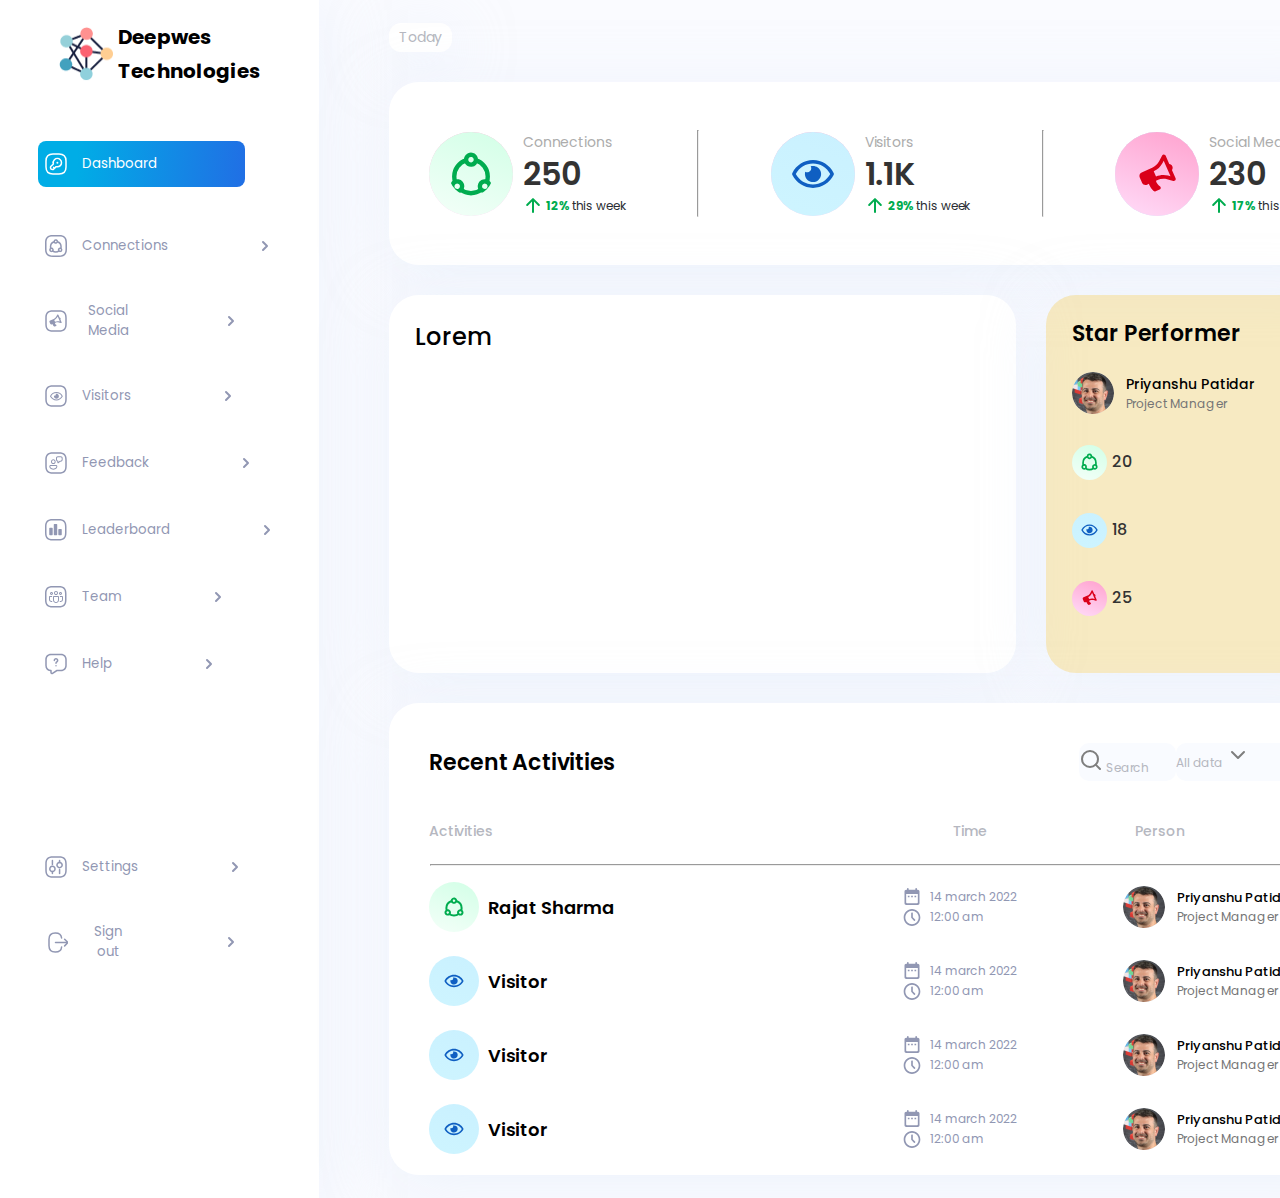
<file: index.html>
<!DOCTYPE html>
<html lang="en">

<head>
    <title>Onngo</title>
    <meta name="viewport" content="width=device-width, initial-scale=1.0" />
    <link rel="stylesheet" href="style.css" />
    <link href='https://fonts.googleapis.com/css?family=Poppins' rel='stylesheet'>
    <link href='https://fonts.googleapis.com/css?family=Poppins:wght@600&display=swap' rel='stylesheet'>
</head>

<body>
    <div class="sidebar">
        <div class="deepwes">
            <div class="logo-image">
                <img width="54" height="61" alt="Deepwes Technologies" src="images\logo-deepwes.png">
            </div>
            <div class="logo-text">
                <p>Deepwes</p>
                <p>Technologies</p>
            </div>
        </div>
        <div class="list-menu">
            <button id="active"><a class="options"><span class="text"><img src="images/dashboard.svg"
                            alt="dashboard"><span>Dashboard</span></span></a></button><br>
            <button><a class="options"><span class="text"><img src="images/side-connection.svg"
                            alt="connection" /><span>Connections</span></span><img src="images/chevron-right.svg"
                        alt="right"></a></button><br>
            <button><a class="options"><span class="text"><img src="images/social-media.svg"
                            alt="social media"><span>Social Media</span></span><img src="images/chevron-right.svg"
                        alt="right"></a></button><br>
            <button><a class="options"><span class="text"><img src="images/visitors.svg"
                            alt="vistors"><span>Visitors</span></span><img src="images/chevron-right.svg"
                        alt="right"></a></button><br>
            <button><a class="options"><span class="text"><img src="images/feedback.svg"
                            alt="feedback"><span>Feedback</span></span><img src="images/chevron-right.svg"
                        alt="right"></a></button><br>
            <button><a class="options"><span class="text"><img src="images/leaderboard.svg"
                            alt="leaderboard"><span>Leaderboard</span></span><img src="images/chevron-right.svg"
                        alt="right"></a></button><br>
            <button><a class="options"><span class="text"><img src="images/team.svg"
                            alt="team"><span>Team</span></span><img src="images/chevron-right.svg"
                        alt="right"></a></button><br>
            <button><a class="options"><span class="text"><img src="images/help.svg"
                            alt="help"><span>Help</span></span><img src="images/chevron-right.svg"
                        alt="right"></a></button><br>
        </div>
        <div class="frame">
            <button><a class="options"><span class="text"><img src="images/Settings.svg"
                            alt="settings"><span>Settings</span></span><img src="images/chevron-right.svg"
                        alt="right"></a></button><br>
            <button><a class="options"><span class="text"><img src="images/logout.svg" alt="logout"><span>Sign
                            out</span></span><img src="images/chevron-right.svg" alt="right"></a></button><br>
        </div>
    </div>
    <div class="dashboard">
        <div class="sort">
            <p>Today</p>
        </div>
        <div class="stat">
            <div class="connections">
                <img class="group" alt="group" src="images/Group.svg" />
                <div class="stt">
                    <p class="title">Connections</p>
                    <p class="number">250</p>
                    <p class="percent"><img src="images/arrow-up.svg" alt="up" class="uparrow"><span>12%</span> this
                        week</p>
                </div>
            </div>
            <hr>
            <div class="connections">
                <img class="visit" alt="visit" src="images/visit.svg" />
                <div class="stt">
                    <p class="title">Visitors</p>
                    <p class="number">1.1K</p>
                    <p class="percent"><img src="images/arrow-up.svg" alt="up" class="uparrow"><span>29%</span> this
                        week</p>
                </div>
            </div>
            <hr>
            <div class="connections">
                <img class="social" alt="social" src="images/social.svg" />
                <div class="stt">
                    <p class="title">Social Media</p>
                    <p class="number">230</p>
                    <p class="percent"><img src="images/arrow-up.svg" alt="up" class="uparrow"><span>17%</span> this
                        week</p>
                </div>
            </div>
        </div>
        <div class="mid">
            <div class="graph">
                <p class="head">Lorem</p>
            </div>
            <div class="star">
                <div class="performer">
                    <p class="head">Star Performer</p>
                    <img src="images/maki_arrow.svg" alt="arrow">
                </div>
                <div class="star-detail">
                    <div class="star-performer">
                        <div class="pic"></div>
                        <div class="star-name">
                            <p class="name">Priyanshu Patidar</p>
                            <p class="desgn">Project Manager</p>
                        </div>
                    </div>
                    <div class="star-stat">
                        <div class="icon">
                            <div class="icon-conn"><img src="images/Group.svg" alt="conn"></div>
                            <p class="icon-number">20</p>
                        </div>
                        <div class="icon">
                            <div class="icon-visi"><img src="images/visit.svg" alt="conn"></div>
                            <p class="icon-number">18</p>
                        </div>
                        <div class="icon">
                            <div class="icon-soci"><img src="images/social.svg" alt="conn"></div>
                            <p class="icon-number">25</p>
                        </div>
                    </div>
                </div>
            </div>
        </div>
        <div class="bottom">
            <div class="header">
                <div class="head-column-1">
                    <p class="head">Recent Activities</p>
                    <div class="head-column-2">
                        <div class="search">
                            <p><img src="images/search.svg" alt=""> Search</p>
                        </div>
                        <div class="bot-sort">
                            <p>All data <img src="images/chevron-down.svg" alt=""></p>
                        </div>
                    </div>
                </div>
            </div>
            <div class="table-head">
                <div class="column-1">
                    <p class="">Activities</p>
                    <div class="column-2">
                        <p class="">Time</p>
                        <p class="">Person</p>
                    </div>
                </div>
                <hr />
            </div>
            <div class="table-content">
                <div class="row">
                    <div class="name-icon">
                        <div class="act-icon"><img src="images/Group.svg" alt=""></div>
                        <p>Rajat Sharma</p>
                    </div>
                    <div class="time-desgn">
                        <div class="date-time">
                            <div class="dime">
                                <img src="images/date-icon.svg" alt="" />
                                <p>14 march 2022</p>
                            </div>
                            <div class="dime">
                                <img src="images/time-icon.svg" alt="" />
                                <p>12:00 am</p>
                            </div>
                        </div>
                        <div class="man-pic">
                            <div class="pic"></div>
                            <div class="man">
                                <p class="name">Priyanshu Patidar</p>
                                <p class="desgn">Project Manager</p>
                            </div>
                        </div>
                    </div>
                </div>
                <div class="row">
                    <div class="name-icon">
                        <div class="act-icon-visitor"><img src="images/visit.svg" alt=""></div>
                        <p>Visitor</p>
                    </div>
                    <div class="time-desgn">
                        <div class="date-time">
                            <div class="dime">
                                <img src="images/date-icon.svg" alt="" />
                                <p>14 march 2022</p>
                            </div>
                            <div class="dime">
                                <img src="images/time-icon.svg" alt="" />
                                <p>12:00 am</p>
                            </div>
                        </div>
                        <div class="man-pic">
                            <div class="pic"></div>
                            <div class="man">
                                <p class="name">Priyanshu Patidar</p>
                                <p class="desgn">Project Manager</p>
                            </div>
                        </div>
                    </div>
                </div>
                <div class="row">
                    <div class="name-icon">
                        <div class="act-icon-visitor"><img src="images/visit.svg" alt=""></div>
                        <p>Visitor</p>
                    </div>
                    <div class="time-desgn">
                        <div class="date-time">
                            <div class="dime">
                                <img src="images/date-icon.svg" alt="" />
                                <p>14 march 2022</p>
                            </div>
                            <div class="dime">
                                <img src="images/time-icon.svg" alt="" />
                                <p>12:00 am</p>
                            </div>
                        </div>
                        <div class="man-pic">
                            <div class="pic"></div>
                            <div class="man">
                                <p class="name">Priyanshu Patidar</p>
                                <p class="desgn">Project Manager</p>
                            </div>
                        </div>
                    </div>
                </div>
                <div class="row">
                    <div class="name-icon">
                        <div class="act-icon-visitor"><img src="images/visit.svg" alt=""></div>
                        <p>Visitor</p>
                    </div>
                    <div class="time-desgn">
                        <div class="date-time">
                            <div class="dime">
                                <img src="images/date-icon.svg" alt="" />
                                <p>14 march 2022</p>
                            </div>
                            <div class="dime">
                                <img src="images/time-icon.svg" alt="" />
                                <p>12:00 am</p>
                            </div>
                        </div>
                        <div class="man-pic">
                            <div class="pic"></div>
                            <div class="man">
                                <p class="name">Priyanshu Patidar</p>
                                <p class="desgn">Project Manager</p>
                            </div>
                        </div>
                    </div>
                </div>
            </div>

        </div>
    </div>
</body>

</html>
</file>
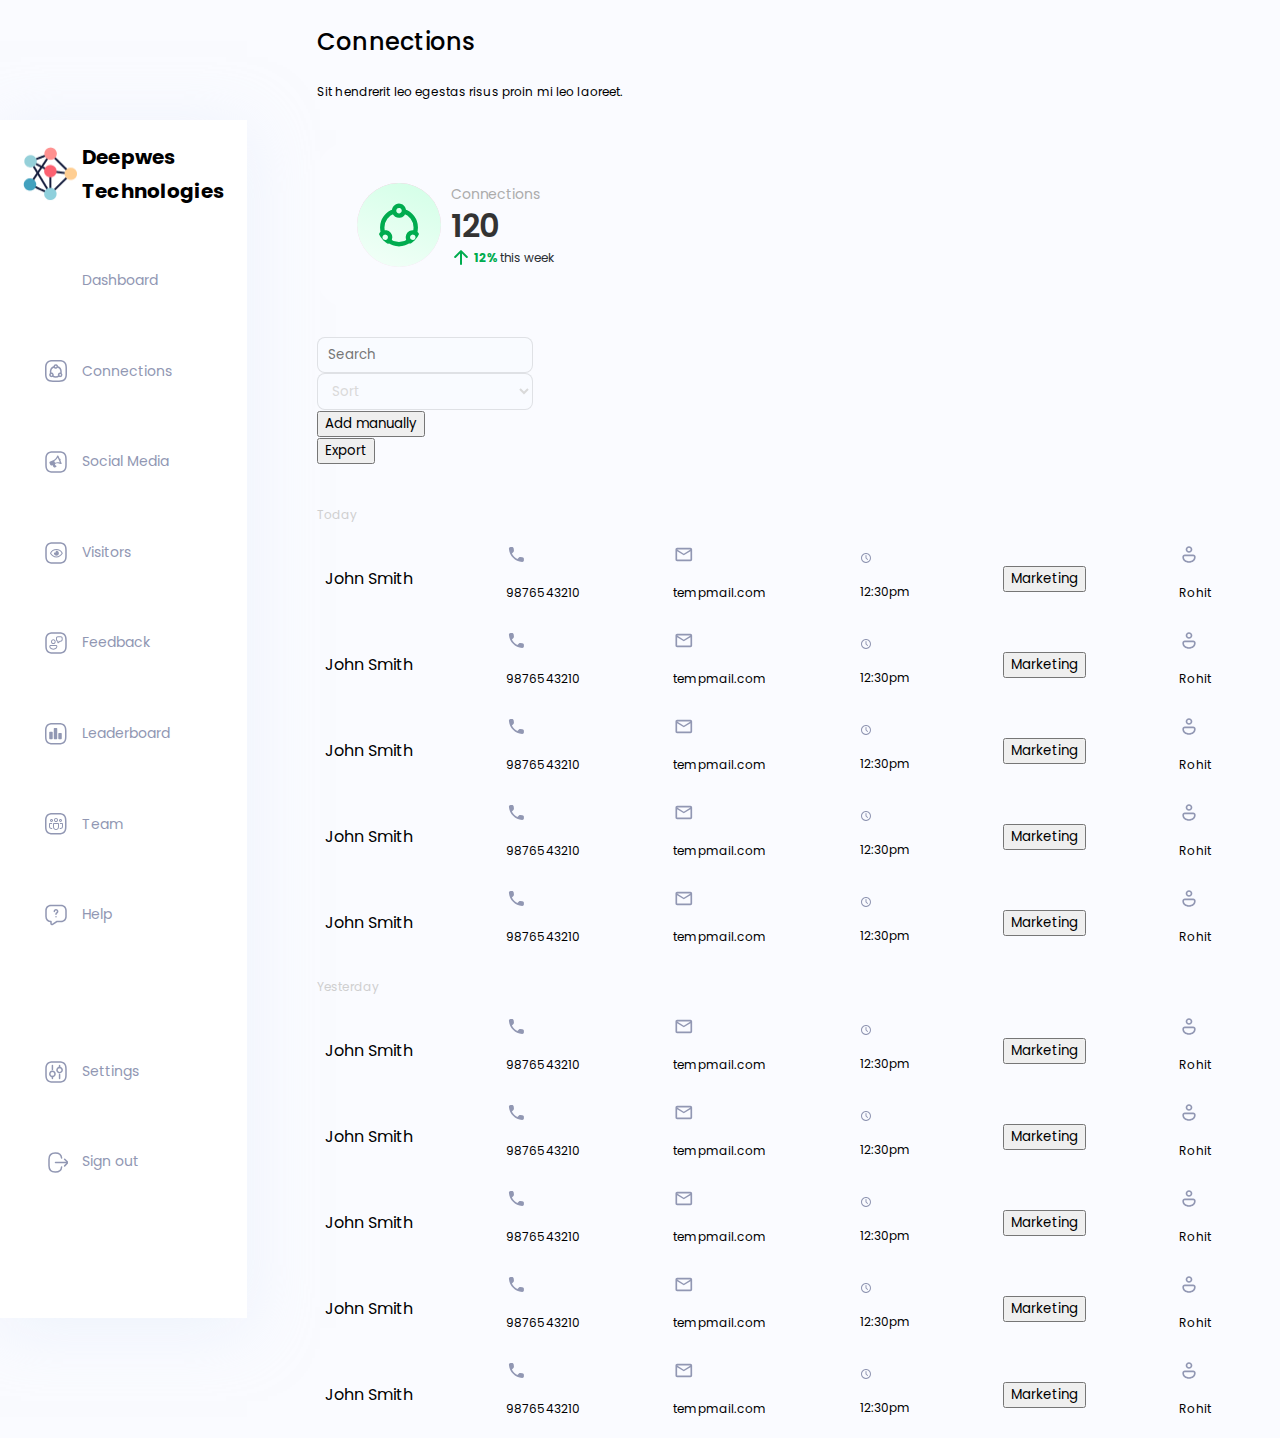
<file: connections.html>
<!DOCTYPE html>
<html lang="en">

<head>
    <title>Onngo</title>
    <meta name="viewport" content="width=device-width, initial-scale=1.0" />
    <link rel="stylesheet" href="style.css" />
    <link href='https://fonts.googleapis.com/css?family=Poppins' rel='stylesheet'>
    <link href='https://fonts.googleapis.com/css?family=Poppins:wght@600&display=swap' rel='stylesheet'>

</head>

<body>
    <div class="sidebar">
        <div class="deepwes">
            <div class="logo-image">
                <img width="54" height="61" alt="Deepwes Technologies" src="images\logo-deepwes.png">
            </div>
            <div class="logo-text">
                <p>Deepwes</p>
                <p>Technologies</p>
            </div>
        </div>
        <div class="list-menu">
            <button><a class="menu-buttons"><span class="text"><img src="images/dashboard.svg" alt="dashboard">
                        <p class="small">Dashboard</p>
                    </span></a></button><br>
            <button><a class="menu-buttons"><span class="text"><img src="images/side-connection.svg"
                            alt="connection" />
                        <p class="small">Connections</p>
                    </span></a></button><br>
            <button><a class="menu-buttons"><span class="text"><img src="images/social-media.svg" alt="social media">
                        <p class="small">Social Media</p>
                    </span></a></button><br>
            <button><a class="menu-buttons"><span class="text"><img src="images/visitors.svg" alt="vistors">
                        <p class="small">Visitors</p>
                    </span></a></button><br>
            <button><a class="menu-buttons"><span class="text"><img src="images/feedback.svg" alt="feedback">
                        <p class="small">Feedback</p>
                    </span></a></button><br>
            <button><a class="menu-buttons"><span class="text"><img src="images/leaderboard.svg" alt="leaderboard">
                        <p class="small">Leaderboard</p>
                    </span></a></button><br>
            <button><a class="menu-buttons"><span class="text"><img src="images/team.svg" alt="team">
                        <p class="small">Team</p>
                    </span></a></button><br>
            <button><a class="menu-buttons"><span class="text"><img src="images/help.svg" alt="help">
                        <p class="small">Help</p>
                    </span></a></button><br>
        </div>
        <div class="list-menu">
            <button><a class="menu-buttons"><span class="text"><img src="images/Settings.svg" alt="settings">
                        <p class="small">Settings</p>
                    </span></a></button><br>
            <button><a class="menu-buttons"><span class="text"><img src="images/logout.svg" alt="logout">
                        <p class="small">Sign
                            out</p>
                    </span></a></button><br>
        </div>
    </div>
    <div class="dashboard">
        <div class="heading">
            <p class="header3">Connections</p>
            <p class="smaller">Sit hendrerit leo egestas risus proin mi leo laoreet.</p>
        </div>
        <div class="stat" style="background-color: #fafbff; box-shadow:none;">
            <div class="connections">
                <img class="group" alt="group" src="images/Group.svg" />
                <div class="stt">
                    <p class="title">Connections</p>
                    <p class="number">120</p>
                    <p class="percent"><img src="images/arrow-up.svg" alt="up" class="uparrow"><span>12%</span> this
                        week</p>
                </div>
            </div>
        </div>
        <div class="utility-bar">
            <div class="search-and-sorting">
                <input type="text" class="searching" placeholder="Search">
                <select class="sorting">
                    <option value="" selected disabled hidden>Sort</option>
                    <option value="1">Today</option>
                    <option value="2">Yesterday</option>
                    <option value="3">Last 7 days</option>
                    <option value="4">Last 30 days</option>
                    <option value="5">Custom</option>
                </select>
                <button class="buttons">Add manually</button>
            </div>
            <button class="buttons">Export</button>
        </div>
        <div class="connection-list">
            <p class="smaller" style="color: var(--white-white-600, #CFCFCF);">Today</p>
            <div class="list-collection">
                <div class="list">
                    <p class="regular">John Smith</p>
                    <div class="table-field">
                        <img src="images/phone-icon.svg" alt="phone-icon">
                        <p class="smaller">9876543210</p>
                    </div>
                    <div class="table-field">
                        <img src="images/email-icon.svg" alt="email-icon">
                        <p class="smaller">tempmail.com</p>
                    </div>
                    <div class="table-field">
                        <img src="images/time-icon.svg" alt="time-icon">
                        <p class="smaller">12:30pm</p>
                    </div>
                    <button class="buttons">Marketing</button>
                    <div class="table-field">
                        <img src="images/profile-icon.svg" alt="profile-icon">
                        <p class="smaller">Rohit</p>
                    </div>
                </div>
                <div class="list">
                    <p class="regular">John Smith</p>
                    <div class="table-field">
                        <img src="images/phone-icon.svg" alt="phone-icon">
                        <p class="smaller">9876543210</p>
                    </div>
                    <div class="table-field">
                        <img src="images/email-icon.svg" alt="email-icon">
                        <p class="smaller">tempmail.com</p>
                    </div>
                    <div class="table-field">
                        <img src="images/time-icon.svg" alt="time-icon">
                        <p class="smaller">12:30pm</p>
                    </div>
                    <button class="buttons">Marketing</button>
                    <div class="table-field">
                        <img src="images/profile-icon.svg" alt="profile-icon">
                        <p class="smaller">Rohit</p>
                    </div>
                </div>
                <div class="list">
                    <p class="regular">John Smith</p>
                    <div class="table-field">
                        <img src="images/phone-icon.svg" alt="phone-icon">
                        <p class="smaller">9876543210</p>
                    </div>
                    <div class="table-field">
                        <img src="images/email-icon.svg" alt="email-icon">
                        <p class="smaller">tempmail.com</p>
                    </div>
                    <div class="table-field">
                        <img src="images/time-icon.svg" alt="time-icon">
                        <p class="smaller">12:30pm</p>
                    </div>
                    <button class="buttons">Marketing</button>
                    <div class="table-field">
                        <img src="images/profile-icon.svg" alt="profile-icon">
                        <p class="smaller">Rohit</p>
                    </div>
                </div>
                <div class="list">
                    <p class="regular">John Smith</p>
                    <div class="table-field">
                        <img src="images/phone-icon.svg" alt="phone-icon">
                        <p class="smaller">9876543210</p>
                    </div>
                    <div class="table-field">
                        <img src="images/email-icon.svg" alt="email-icon">
                        <p class="smaller">tempmail.com</p>
                    </div>
                    <div class="table-field">
                        <img src="images/time-icon.svg" alt="time-icon">
                        <p class="smaller">12:30pm</p>
                    </div>
                    <button class="buttons">Marketing</button>
                    <div class="table-field">
                        <img src="images/profile-icon.svg" alt="profile-icon">
                        <p class="smaller">Rohit</p>
                    </div>
                </div>
                <div class="list">
                    <p class="regular">John Smith</p>
                    <div class="table-field">
                        <img src="images/phone-icon.svg" alt="phone-icon">
                        <p class="smaller">9876543210</p>
                    </div>
                    <div class="table-field">
                        <img src="images/email-icon.svg" alt="email-icon">
                        <p class="smaller">tempmail.com</p>
                    </div>
                    <div class="table-field">
                        <img src="images/time-icon.svg" alt="time-icon">
                        <p class="smaller">12:30pm</p>
                    </div>
                    <button class="buttons">Marketing</button>
                    <div class="table-field">
                        <img src="images/profile-icon.svg" alt="profile-icon">
                        <p class="smaller">Rohit</p>
                    </div>
                </div>
            </div>

            <p class="smaller" style="color: var(--white-white-600, #CFCFCF);">Yesterday</p>
            <div class="list-collection">
                <div class="list">
                    <p class="regular">John Smith</p>
                    <div class="table-field">
                        <img src="images/phone-icon.svg" alt="phone-icon">
                        <p class="smaller">9876543210</p>
                    </div>
                    <div class="table-field">
                        <img src="images/email-icon.svg" alt="email-icon">
                        <p class="smaller">tempmail.com</p>
                    </div>
                    <div class="table-field">
                        <img src="images/time-icon.svg" alt="time-icon">
                        <p class="smaller">12:30pm</p>
                    </div>
                    <button class="buttons">Marketing</button>
                    <div class="table-field">
                        <img src="images/profile-icon.svg" alt="profile-icon">
                        <p class="smaller">Rohit</p>
                    </div>
                </div>
                <div class="list">
                    <p class="regular">John Smith</p>
                    <div class="table-field">
                        <img src="images/phone-icon.svg" alt="phone-icon">
                        <p class="smaller">9876543210</p>
                    </div>
                    <div class="table-field">
                        <img src="images/email-icon.svg" alt="email-icon">
                        <p class="smaller">tempmail.com</p>
                    </div>
                    <div class="table-field">
                        <img src="images/time-icon.svg" alt="time-icon">
                        <p class="smaller">12:30pm</p>
                    </div>
                    <button class="buttons">Marketing</button>
                    <div class="table-field">
                        <img src="images/profile-icon.svg" alt="profile-icon">
                        <p class="smaller">Rohit</p>
                    </div>
                </div>
                <div class="list">
                    <p class="regular">John Smith</p>
                    <div class="table-field">
                        <img src="images/phone-icon.svg" alt="phone-icon">
                        <p class="smaller">9876543210</p>
                    </div>
                    <div class="table-field">
                        <img src="images/email-icon.svg" alt="email-icon">
                        <p class="smaller">tempmail.com</p>
                    </div>
                    <div class="table-field">
                        <img src="images/time-icon.svg" alt="time-icon">
                        <p class="smaller">12:30pm</p>
                    </div>
                    <button class="buttons">Marketing</button>
                    <div class="table-field">
                        <img src="images/profile-icon.svg" alt="profile-icon">
                        <p class="smaller">Rohit</p>
                    </div>
                </div>
                <div class="list">
                    <p class="regular">John Smith</p>
                    <div class="table-field">
                        <img src="images/phone-icon.svg" alt="phone-icon">
                        <p class="smaller">9876543210</p>
                    </div>
                    <div class="table-field">
                        <img src="images/email-icon.svg" alt="email-icon">
                        <p class="smaller">tempmail.com</p>
                    </div>
                    <div class="table-field">
                        <img src="images/time-icon.svg" alt="time-icon">
                        <p class="smaller">12:30pm</p>
                    </div>
                    <button class="buttons">Marketing</button>
                    <div class="table-field">
                        <img src="images/profile-icon.svg" alt="profile-icon">
                        <p class="smaller">Rohit</p>
                    </div>
                </div>
                <div class="list">
                    <p class="regular">John Smith</p>
                    <div class="table-field">
                        <img src="images/phone-icon.svg" alt="phone-icon">
                        <p class="smaller">9876543210</p>
                    </div>
                    <div class="table-field">
                        <img src="images/email-icon.svg" alt="email-icon">
                        <p class="smaller">tempmail.com</p>
                    </div>
                    <div class="table-field">
                        <img src="images/time-icon.svg" alt="time-icon">
                        <p class="smaller">12:30pm</p>
                    </div>
                    <button class="buttons">Marketing</button>
                    <div class="table-field">
                        <img src="images/profile-icon.svg" alt="profile-icon">
                        <p class="smaller">Rohit</p>
                    </div>
                </div>
            </div>
        </div>
    </div>
</body>

</html>
</file>
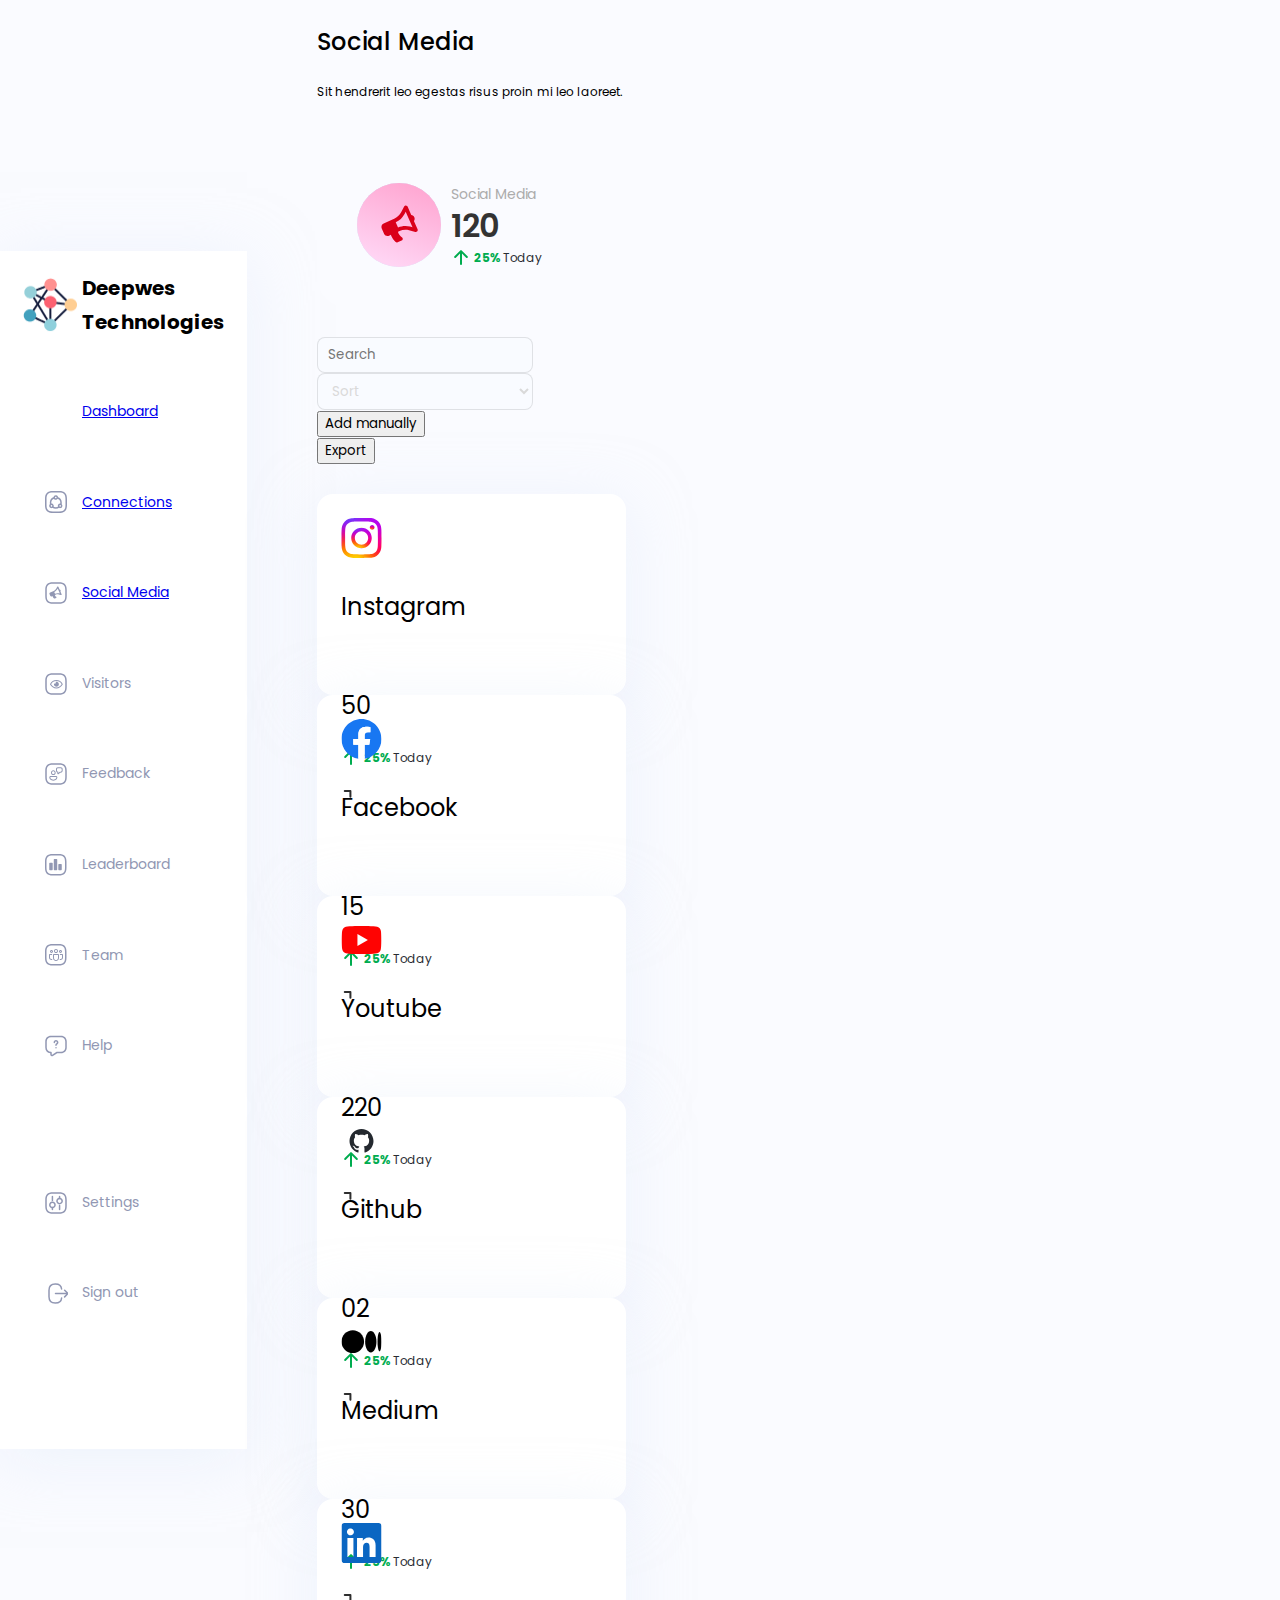
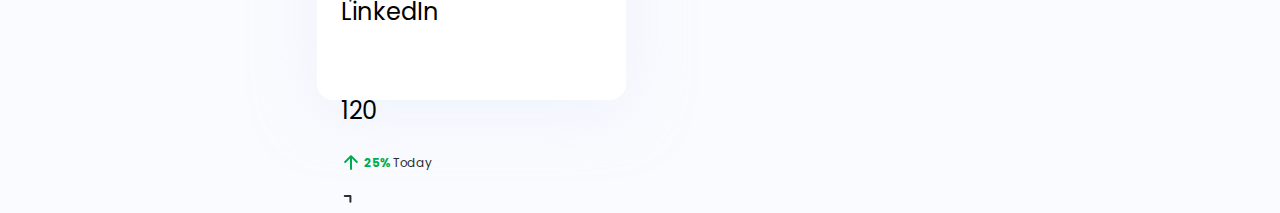
<file: social-media.html>
<!DOCTYPE html>
<html lang="en">

<head>
    <title>Onngo</title>
    <meta name="viewport" content="width=device-width, initial-scale=1.0" />
    <link rel="stylesheet" href="style.css" />
    <link href='https://fonts.googleapis.com/css?family=Poppins' rel='stylesheet'>
    <link href='https://fonts.googleapis.com/css?family=Poppins:wght@600&display=swap' rel='stylesheet'>

</head>

<body>
    <div class="sidebar">
        <div class="deepwes">
            <div class="logo-image">
                <img width="54" height="61" alt="Deepwes Technologies" src="images\logo-deepwes.png">
            </div>
            <div class="logo-text">
                <p>Deepwes</p>
                <p>Technologies</p>
            </div>
        </div>
        <div class="list-menu">
            <button><a class="menu-buttons" href="index.html"><span class="text"><img src="images/dashboard.svg"
                            alt="dashboard">
                        <p class="small">Dashboard</p>
                    </span></a></button><br>
            <button><a class="menu-buttons" href="connections.html"><span class="text"><img
                            src="images/side-connection.svg" alt="connection" />
                        <p class="small">Connections</p>
                    </span></a></button><br>
            <button><a class="menu-buttons" href="social-media.html"><span class="text"><img
                            src="images/social-media.svg" alt="social media">
                        <p class="small">Social Media</p>
                    </span></a></button><br>
            <button><a class="menu-buttons"><span class="text"><img src="images/visitors.svg" alt="vistors">
                        <p class="small">Visitors</p>
                    </span></a></button><br>
            <button><a class="menu-buttons"><span class="text"><img src="images/feedback.svg" alt="feedback">
                        <p class="small">Feedback</p>
                    </span></a></button><br>
            <button><a class="menu-buttons"><span class="text"><img src="images/leaderboard.svg" alt="leaderboard">
                        <p class="small">Leaderboard</p>
                    </span></a></button><br>
            <button><a class="menu-buttons"><span class="text"><img src="images/team.svg" alt="team">
                        <p class="small">Team</p>
                    </span></a></button><br>
            <button><a class="menu-buttons"><span class="text"><img src="images/help.svg" alt="help">
                        <p class="small">Help</p>
                    </span></a></button><br>
        </div>
        <div class="list-menu">
            <button><a class="menu-buttons"><span class="text"><img src="images/Settings.svg" alt="settings">
                        <p class="small">Settings</p>
                    </span></a></button><br>
            <button><a class="menu-buttons"><span class="text"><img src="images/logout.svg" alt="logout">
                        <p class="small">Sign
                            out</p>
                    </span></a></button><br>
        </div>
    </div>
    <div class="dashboard">
        <div class="heading">
            <p class="header3">Social Media</p>
            <p class="smaller">Sit hendrerit leo egestas risus proin mi leo laoreet.</p>
        </div>
        <div class="stat" style="background-color: #fafbff; box-shadow:none;">
            <div class="connections">
                <img class="social" alt="social" src="images/social.svg" />
                <div class="stt">
                    <p class="title">Social Media</p>
                    <p class="number">120</p>
                    <p class="percent"><img src="images/arrow-up.svg" alt="up" class="uparrow"><span>25%</span> Today
                    </p>
                </div>
            </div>
        </div>
        <div class="utility-bar">
            <div class="search-and-sorting">
                <input type="text" class="searching" placeholder="Search">
                <select class="sorting">
                    <option value="" selected disabled hidden>Sort</option>
                    <option value="1">Today</option>
                    <option value="2">Yesterday</option>
                    <option value="3">Last 7 days</option>
                    <option value="4">Last 30 days</option>
                    <option value="5">Custom</option>
                </select>
                <button class="buttons">Add manually</button>
            </div>
            <button class="buttons">Export</button>
        </div>
        <div class="social-grid">
            <div class="card">
                <div class="social-logo">
                    <img src="images/instagram-logo.svg" alt="">
                    <p class="subtitle">Instagram</p>
                </div>
                <div class="card-details">
                    <p class="subtitle">50</p>
                    <p class="percent"><img src="images/arrow-up.svg" alt="up" class="uparrow"><span>25%</span> Today
                    </p>
                </div>
                <div class="clock">
                    <img src="images/clock-hand.svg" alt="">
                </div>
            </div>
            <div class="card">
                <div class="social-logo">
                    <img src="images/facebook-logo.svg" alt="">
                    <p class="subtitle">Facebook</p>
                </div>
                <div class="card-details">
                    <p class="subtitle">15</p>
                    <p class="percent"><img src="images/arrow-up.svg" alt="up" class="uparrow"><span>25%</span> Today
                    </p>
                </div>
                <div class="clock">
                    <img src="images/clock-hand.svg" alt="">
                </div>
            </div>
            <div class="card">
                <div class="social-logo">
                    <img src="images/youtube-logo.svg" alt="">
                    <p class="subtitle">Youtube</p>
                </div>
                <div class="card-details">
                    <p class="subtitle">220</p>
                    <p class="percent"><img src="images/arrow-up.svg" alt="up" class="uparrow"><span>25%</span> Today
                    </p>
                </div>
                <div class="clock">
                    <img src="images/clock-hand.svg" alt="">
                </div>
            </div>
            <div class="card">
                <div class="social-logo">
                    <img src="images/github-logo.svg" alt="">
                    <p class="subtitle">Github</p>
                </div>
                <div class="card-details">
                    <p class="subtitle">02</p>
                    <p class="percent"><img src="images/arrow-up.svg" alt="up" class="uparrow"><span>25%</span> Today
                    </p>
                </div>
                <div class="clock">
                    <img src="images/clock-hand.svg" alt="">
                </div>
            </div>
            <div class="card">
                <div class="social-logo">
                    <img src="images/medium-logo.svg" alt="">
                    <p class="subtitle">Medium</p>
                </div>
                <div class="card-details">
                    <p class="subtitle">30</p>
                    <p class="percent"><img src="images/arrow-up.svg" alt="up" class="uparrow"><span>25%</span> Today
                    </p>
                </div>
                <div class="clock">
                    <img src="images/clock-hand.svg" alt="">
                </div>
            </div>
            <div class="card">
                <div class="social-logo">
                    <img src="images/linkedin-logo.svg" alt="">
                    <p class="subtitle">LinkedIn</p>
                </div>
                <div class="card-details">
                    <p class="subtitle">120</p>
                    <p class="percent"><img src="images/arrow-up.svg" alt="up" class="uparrow"><span>25%</span> Today
                    </p>
                </div>
                <div class="clock">
                    <img src="images/clock-hand.svg" alt="">
                </div>
            </div>
        </div>
    </div>
</body>

</html>
</file>
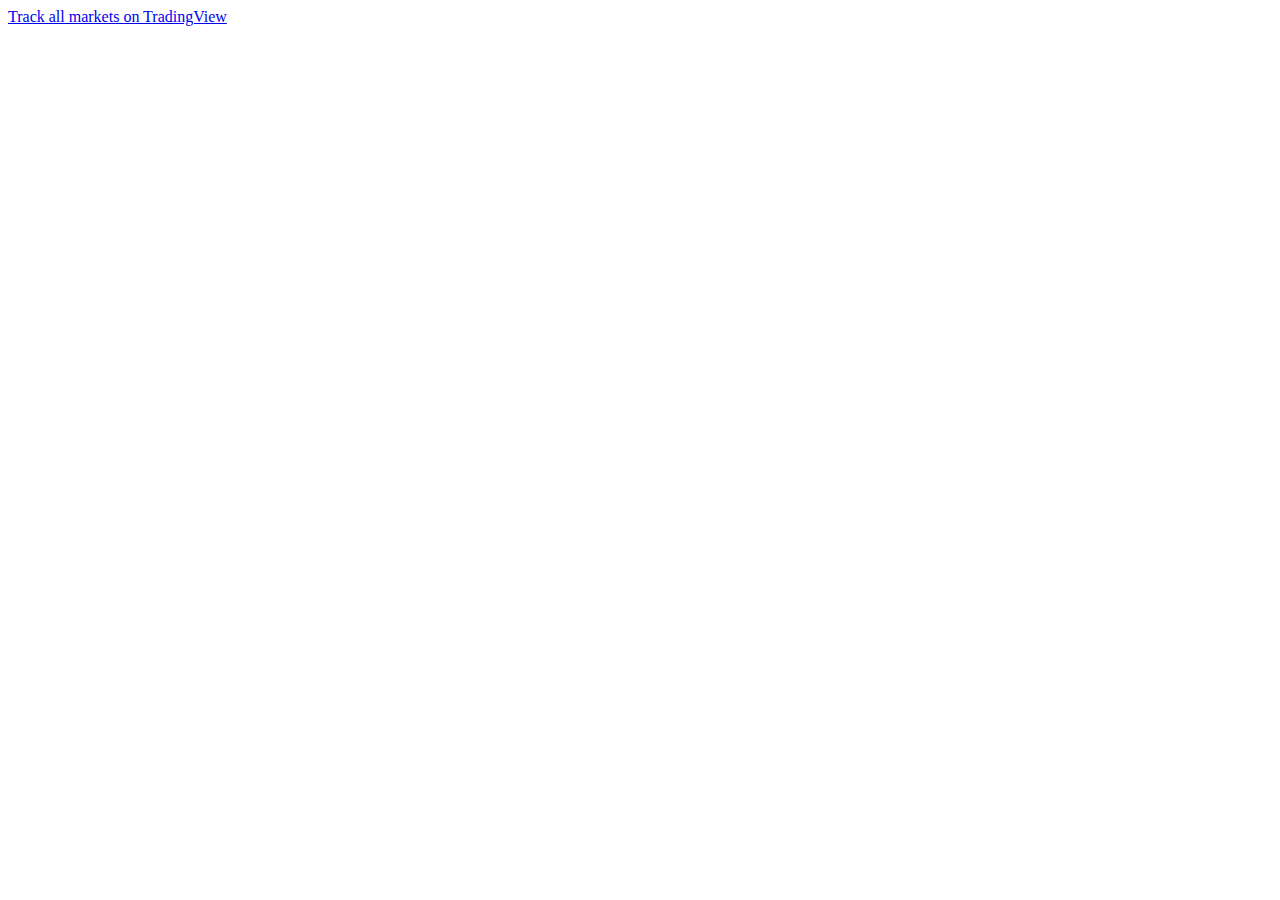
<file: test.html>
<html>
    <head>

    </head>
    <body>
        <!-- TradingView Widget BEGIN -->
<div class="tradingview-widget-container">
    <div id="tradingview_27398"></div>
    <div class="tradingview-widget-copyright"><a href="https://in.tradingview.com/" rel="noopener nofollow" target="_blank"><span class="blue-text">Track all markets on TradingView</span></a></div>
    <script type="text/javascript" src="https://s3.tradingview.com/tv.js"></script>
    <script type="text/javascript">
    new TradingView.widget(
    {
    "autosize": true,
    "symbol": "NASDAQ:AAPL",
    "interval": "D",
    "timezone": "Etc/UTC",
    "theme": "light",
    "style": "1",
    "locale": "in",
    "enable_publishing": false,
    "allow_symbol_change": true,
    "container_id": "tradingview_27398"
  }
    );
    </script>
  </div>
  <!-- TradingView Widget END -->
  
    </body>
</html>
</file>
<file: style.css>
* {
    font-family: 'Poppins';
    box-sizing: border-box;
}

body {
    background-color: #FAFBFF;
    margin: 0;
    display: inline-flex;
    padding-right: 0px;
    align-items: center;
    gap: 70px;
}

div {
    outline: 1px solid dblack;
}

.sidebar {
    width: 25%;
    height: 1198px;
    justify-content: space-between;
    align-items: center;
    background-color: #ffffff;
    box-shadow: 0px 10px 60px 0px rgba(226, 236, 249, 0.50);
}

.deepwes {
    display: flex;
    width: 100%;
    margin-top: 10px;
    justify-content: center;
    gap: 5px;
    align-items: center;
}

.logo-text p {
    color: #000;
    font-family: Poppins;
    font-size: 20px;
    font-style: normal;
    font-weight: bolder;
    line-height: 70.5%;
    letter-spacing: 0.26px;
}

.list-menu {
    width: 70%;
    margin: 30px;
    /* margin-top: 40px; */
    font-size: 14px;
    font-style: normal;
    font-weight: 500;
    line-height: normal;
    letter-spacing: -0.14px;
    display: inline-flex;
    padding: 8px;
    flex-direction: column;
    align-items: flex-start;
    gap: 10px;
}

.text {
    display: flex;
    align-items: center;
    gap: 14px;
}

.options {
    display: flex;
    align-items: center;
    gap: 89px;
    align-self: stretch;
}


.list-menu button,
.frame button {
    border: none;
    background-color: white;
    color: #9197B3;
}

#active {
    width: 100%;
    height: 46px;
    color: #ffffff;
    flex-shrink: 0;
    border-radius: 8px;
    text-align: left;
    border: none;
    margin: 5px 0px;
    background: linear-gradient(95deg, #00ADE6 19.19%, #422FE3 182.74%);
}

.frame {
    width: 70%;
    margin: 30px;
    margin-top: 100px;
    font-size: 14px;
    font-style: normal;
    font-weight: 500;
    line-height: normal;
    letter-spacing: -0.14px;
    display: inline-flex;
    padding: 8px;
    flex-direction: column;
    align-items: flex-start;
    gap: 10px;
}

.dashboard {
    display: flex;
    flex-direction: column;
    align-items: flex-start;
    gap: 30px;
}

.sort {
    display: flex;
    padding: 4px 10px;
    justify-content: space-between;
    align-items: center;
    flex: 1 0 0;
    border-radius: 12px;
    background: #FFF;
    box-shadow: 0px 10px 60px 0px rgba(226, 236, 249, 0.50);
    color: #B5B7C0;
    font-size: 14px;
    font-style: normal;
    font-weight: 400;
    line-height: normal;
    letter-spacing: -0.14px;
}

.sort p {
    margin: 0px;
}

.stat {
    display: flex;
    width: 963px;
    padding: 40px;
    justify-content: space-between;
    align-items: center;
    border-radius: 30px;
    background: #FFF;
    box-shadow: 0px 10px 60px 0px rgba(226, 236, 249, 0.50);
}

.connections {
    display: flex;
    justify-content: center;
    align-items: center;
    gap: 10px;
}

.group {
    display: flex;
    width: 84px;
    height: 84px;
    padding: 20px;
    flex-direction: column;
    justify-content: center;
    align-items: center;
    border-radius: 100%;
    background: linear-gradient(201deg, #D3FFE7 3.14%, #EFFFF6 86.04%), linear-gradient(180deg, #FFAAD4 0%, #FFD4F3 100%);
}

.visit {
    display: flex;
    width: 84px;
    height: 84px;
    padding: 20px;
    flex-direction: column;
    justify-content: center;
    align-items: center;
    border-radius: 1000px;
    background: linear-gradient(201deg, #CAF1FF 3.14%, #CDF4FF 86.04%), linear-gradient(180deg, #FFAAD4 0%, #FFD4F3 100%);
}

.social {
    display: flex;
    width: 84px;
    height: 84px;
    padding: 20px;
    flex-direction: column;
    justify-content: center;
    align-items: center;
    border-radius: 1000px;
    background: linear-gradient(201deg, #FFA3CF 3.14%, #FFD4F3 86.04%), linear-gradient(201deg, #CAF1FF 3.14%, #CDF4FF 86.04%), linear-gradient(180deg, #FFAAD4 0%, #FFD4F3 100%);
}

.stt {
    display: flex;
    flex-direction: column;
    align-items: flex-start;
    gap: 5px;
}

.title {
    color: #ACACAC;
    margin: 0px;
    font-family: Poppins;
    font-size: 14px;
    font-style: normal;
    font-weight: 400;
    line-height: normal;
    letter-spacing: -0.14px;
}

.number {
    color: #333;
    margin: 0px;
    font-family: Poppins;
    font-size: 32px;
    font-style: normal;
    font-weight: 600;
    line-height: 100%;
    /* 32px */
    letter-spacing: -0.32px;
}

.percent {
    display: flex;
    align-items: flex-end;
    gap: 3px;
    color: #292D32;
    margin: 0px;
    font-family: Poppins;
    font-size: 12px;
    font-style: normal;
    font-weight: 400;
    line-height: normal;
    letter-spacing: -0.12px;
}

.percent span {
    color: #00AC4F;
    font-family: Poppins;
    font-size: 12px;
    font-style: normal;
    font-weight: 700;
    line-height: normal;
    letter-spacing: -0.12px;
}

.stat hr {
    width: 1px;
    height: 87px;
    background: #F0F0F0;
}

.mid {
    display: flex;
    align-items: flex-start;
    gap: 30px;
}

.graph {
    width: 627px;
    height: 378px;
    border-radius: 30px;
    background: #FFF;
    box-shadow: 0px 10px 60px 0px rgba(226, 236, 249, 0.50);
}

.head {
    width: 190px;
    margin-left: 26px;
    color: #000;
    font-size: 24px;
    font-style: normal;
    font-weight: 500;
    line-height: normal;
    letter-spacing: 0.24px;
    text-transform: capitalize;
}

.star {
    width: 304px;
    height: 378px;
    border-radius: 30px;
    flex-shrink: 0;
    background-color: rgba(239, 181, 0, 0.24);
    box-shadow: 0px 10px 60px rgba(226, 236, 249, 0.50);
    /* background: url("images/trophy.png"), rgba(239, 181, 0, 0.24) 50% / cover no-repeat; */
}

.star .head {
    color: #010101;

    font-size: 22px;
    font-style: normal;
    font-weight: 600;
    line-height: normal;
    letter-spacing: -0.22px;
}

.star-detail {
    display: inline-flex;
    flex-direction: column;
    align-items: flex-start;
    gap: 24px;
}

.star-performer {
    display: flex;
    align-items: center;
    gap: 12px;
}

.pic {
    width: 42px;
    height: 42px;
    margin-left: 26px;
    border-radius: 42px;
    background: url("images/star-pic.png"), lightgray 50% / cover no-repeat;
}

.name {
    color: #000;
    margin: 0px;
    font-family: Poppins;
    font-size: 14px;
    font-style: normal;
    font-weight: 500;
    line-height: normal;
    letter-spacing: 0.14px;
}

.desgn {
    color: #757575;
    margin: 0px;
    font-size: 12px;
    font-style: normal;
    font-weight: 400;
    line-height: normal;
    letter-spacing: 0.12px;
}

.star-stat {
    display: flex;
    margin-left: 26px;
    flex-direction: column;
    justify-content: center;
    align-items: flex-start;
    gap: 20px;
}

.icon {
    display: flex;
    justify-content: center;
    align-items: center;
    gap: 4.994px;
}

.icon img {
    width: 16.977px;
    height: 17.468px;
    flex-shrink: 0;
}

.icon-conn {
    display: flex;
    width: 35px;
    height: 35px;
    padding: 9.987px;
    flex-direction: column;
    justify-content: center;
    align-items: center;
    border-radius: 499.357px;
    background: linear-gradient(201deg, #D3FFE7 3.14%, #EFFFF6 86.04%), linear-gradient(180deg, #FFAAD4 0%, #FFD4F3 100%);
}

.icon-visi {
    display: flex;
    width: 35px;
    height: 35px;
    padding: 10px;
    flex-direction: column;
    justify-content: center;
    align-items: center;
    border-radius: 500px;
    background: linear-gradient(201deg, #CAF1FF 3.14%, #CDF4FF 86.04%), linear-gradient(180deg, #FFAAD4 0%, #FFD4F3 100%);
}

.icon-soci {
    display: flex;
    width: 35px;
    height: 35px;
    padding: 10px;
    flex-direction: column;
    justify-content: center;
    align-items: center;
    border-radius: 500px;
    background: linear-gradient(201deg, #FFA3CF 3.14%, #FFD4F3 86.04%), linear-gradient(201deg, #CAF1FF 3.14%, #CDF4FF 86.04%), linear-gradient(180deg, #FFAAD4 0%, #FFD4F3 100%);
}

.icon-number {
    color: #333;
    font-size: 16px;
    font-style: normal;
    font-weight: 500;
    line-height: 100%;
    /* 16px */
    letter-spacing: -0.16px;
}

.performer {
    display: inline-flex;
    align-items: center;
    gap: 50px;
}

/*
.bg-img{
    width: 337px;
height: 337px;
flex-shrink: 0;
background: url("images/trophy.png"), lightgray 50% / cover no-repeat;
}*/

.bottom {
    width: 968px;
    height: 472px;
    flex-shrink: 0;
    border-radius: 30px;
    background-color: #FFF;
    box-shadow: 0px 10px 60px rgba(226, 236, 249, 0.50);
}

.bottom p {
    color: #000;
    font-family: Poppins;
    margin: 0px;
    font-size: 22px;
    font-style: normal;
    font-weight: 600;
    line-height: normal;
    letter-spacing: -0.22px;
}

.table-head {
    display: flex;
    width: 968px;
    padding: 0px 40px;

    flex-direction: column;
    justify-content: center;
    align-items: flex-start;
    gap: 14px;
}

.column-1 {
    display: flex;
    width: 928px;
    align-items: center;
    gap: 460px;
}

.column-2 {
    display: flex;
    width: 232px;
    justify-content: space-between;
    align-items: flex-start;
    flex-shrink: 0;
}

.table-head p {
    color: #B5B7C0;
    margin: 0px;
    font-size: 14px;
    font-style: normal;
    font-weight: 500;
    line-height: normal;
    letter-spacing: -0.14px;
}

.table-head hr {
    width: 886px;
    height: 1px;
    background: #EEE;
}

.table-content {
    display: flex;
    width: 916px;
    height: 295px;
    padding: 8px 8px 8px 40px;
    flex-direction: column;
    align-items: flex-start;
    gap: 24px;
    flex-shrink: 0;
}

.row {
    display: flex;
    justify-content: space-between;
    align-items: center;
    align-self: stretch;
}

.name-icon {
    display: flex;
    align-items: center;
    gap: 9px;
}

.row img {
    width: 20.263px;
    height: 20.796px;
    flex-shrink: 0;
}

.row p {
    color: #000;
    font-family: Poppins;
    font-size: 18px;
    margin: 0px;
    font-style: normal;
    font-weight: 600;
    line-height: normal;
    letter-spacing: -0.18px;
}

.act-icon {
    display: flex;
    width: 50px;
    height: 50px;
    padding: 11.905px;
    flex-direction: column;
    justify-content: center;
    align-items: center;
    border-radius: 595.238px;
    background: linear-gradient(201deg, #D3FFE7 3.14%, #EFFFF6 86.04%), linear-gradient(180deg, #FFAAD4 0%, #FFD4F3 100%);
}

.act-icon-visitor {
    display: flex;
    width: 50px;
    height: 50px;
    padding: 11.905px;
    flex-direction: column;
    justify-content: center;
    align-items: center;
    border-radius: 595.238px;
    background: linear-gradient(201deg, #CAF1FF 3.14%, #CDF4FF 86.04%), linear-gradient(180deg, #FFAAD4 0%, #FFD4F3 100%);
}

.time-desgn {
    display: flex;
    align-items: center;
    gap: 80px;
}

.dime {
    display: flex;
    align-items: center;
    gap: 8px;
}

.dime p {
    color: #9197B3;
    font-family: Poppins;
    font-size: 12px;
    font-style: normal;
    font-weight: 400;
    line-height: normal;
    margin: 0px;
}

.man-pic {
    display: flex;
    width: 200px;
    align-items: center;
    gap: 12px;
}

.man .name {
    color: #000;
    font-size: 13px;
    font-style: normal;
    font-weight: 500;
    line-height: normal;
    letter-spacing: 0.14px;
}

.man .desgn {
    color: #757575;
    font-size: 12px;
    font-style: normal;
    font-weight: 400;
    line-height: normal;
    letter-spacing: 0.12px;
}

.head-column-1 {
    display: flex;
    width: 928px;
    padding: 40px 0px 40px 40px;
    align-items: center;
    gap: 460px;
}

.head-column-2 {
    display: flex;
    width: 232px;
    justify-content: space-between;
    align-items: flex-start;
    flex-shrink: 0;
}

.head-column-2 p {
    color: #B5B7C0;
    font-family: Poppins;
    font-size: 12px;
    font-style: normal;
    font-weight: 400;
    line-height: normal;
    letter-spacing: -0.12px;
}

.search {
    width: 216px;
    height: 38px;
    display: flex;
    align-items: center;
    gap: 14px;
    border-radius: 10px;
    background: #f9fbff;
}

.bot-sort {
    width: 135px;
    height: 38px;
    flex-shrink: 0;
    border-radius: 10px;
    background: #f9fbff;
}


/*Typography*/
.header1 {
    font-family: "Poppins";
    font-size: 64px;
    font-style: normal;
    font-weight: 700;
    line-height: normal;
    letter-spacing: 0.64px;
}

.header2 {
    font-family: "Poppins";
    font-size: 40px;
    font-style: normal;
    font-weight: 700;
    line-height: normal;
    letter-spacing: 0.4px;
}

.header3 {
    font-family: "Poppins";
    font-size: 24px;
    font-style: normal;
    font-weight: 500;
    line-height: normal;
    letter-spacing: 0.24px;
}

.subtitle {
    font-family: "Poppins";
    font-size: 24px;
    font-style: normal;
    font-weight: 400;
    line-height: normal;
}

.regular {
    font-family: "Poppins";
    font-size: 16px;
    font-style: normal;
    font-weight: 400;
    line-height: 22.4px;
}

.regular-bold {
    font-weight: 700;
}

.small {
    font-family: "Poppins";
    font-size: 14px;
    font-style: normal;
    font-weight: 400;
    line-height: 19.6px;
}

.smaller {
    font-family: "Poppins";
    font-size: 12px;
    font-style: normal;
    font-weight: 400;
    line-height: normal;
    letter-spacing: 0.12px;
}


/*Buttons*/
.menu-button {
    display: flex;
    width: 250px;
    padding: 10px;
    align-items: center;
    gap: 14px;
    border-radius: 8px;
    color: #9197b3;
    background: #fff;
}

.menu-button:hover {
    background: #f3f3f3;
}

.menu-button:active {
    color: #fff;
    background: var(--gradient-primary, linear-gradient(95deg, #00ADE6 19.19%, #422FE3 182.74%));
}

.button {
    display: flex;
    width: 104px;
    padding: 7px 10px;
    align-items: center;
    border-radius: 8px;
    border: 1px solid var(--Strok, rgba(0, 0, 0, 0.10));
    background: var(--White, #FFF);
}

.button:hover {
    color: #9197B3;
    background: var(--Grey-20, #ECECEC);
}

.button:active {
    background: var(--gradient-primary, linear-gradient(95deg, #00ADE6 19.19%, #422FE3 182.74%));
    color: #fff;
    box-shadow: 0px 10px 60px 0px rgba(226, 236, 249, 0.50);
}

/*Searching & Sorting */
.searching,
.sorting {
    display: flex;
    width: 216px;
    padding: 7px 10px;
    align-items: center;
    border-radius: 8px;
    border: 1px solid var(--Strok, rgba(0, 0, 0, 0.10));
    background: var(--white-blue, #F9FBFF);
    color: #D9D9D9;
}

.searching:hover,
.sorting:hover {
    color: #9197B3;
    background: var(--white-blue, #F9FBFF);
    box-shadow: 0px 10px 60px 0px rgba(226, 236, 249, 0.50);
}


/*Cards & Lists*/
.card {
    display: flex;
    width: 309px;
    height: 201px;
    padding: 24px;
    flex-direction: column;
    align-items: flex-start;
    gap: 16px;
    flex-shrink: 0;
    border-radius: 16px;
    background: var(--White, #FFF);
    box-shadow: 0px 10px 60px 0px rgba(226, 236, 249, 0.50);
}

.card-horizontal {
    display: flex;
    width: 902px;
    padding: 16px;
    justify-content: space-between;
    align-items: center;
    border-radius: 16px;
    background: var(--White, #FFF);
    box-shadow: 0px 10px 60px 0px rgba(226, 236, 249, 0.50);
}

.card-large {
    width: 335px;
    height: 493px;
    border-radius: 20px;
    background: var(--White, #FFF);
}

.card:hover {
    border: 1px solid var(--Strok, rgba(0, 0, 0, 0.10));
    background: var(--blue-blue-50, #E6F7FD);
}

.list {
    display: flex;
    width: 902px;
    padding: 8px;
    justify-content: space-between;
    align-items: center;
    border-radius: 8px;
}

.list:hover {
    border: 1px solid var(--Strok, rgba(0, 0, 0, 0.10));
    background: var(--blue-blue-50, #E6F7FD);
}
</file>
